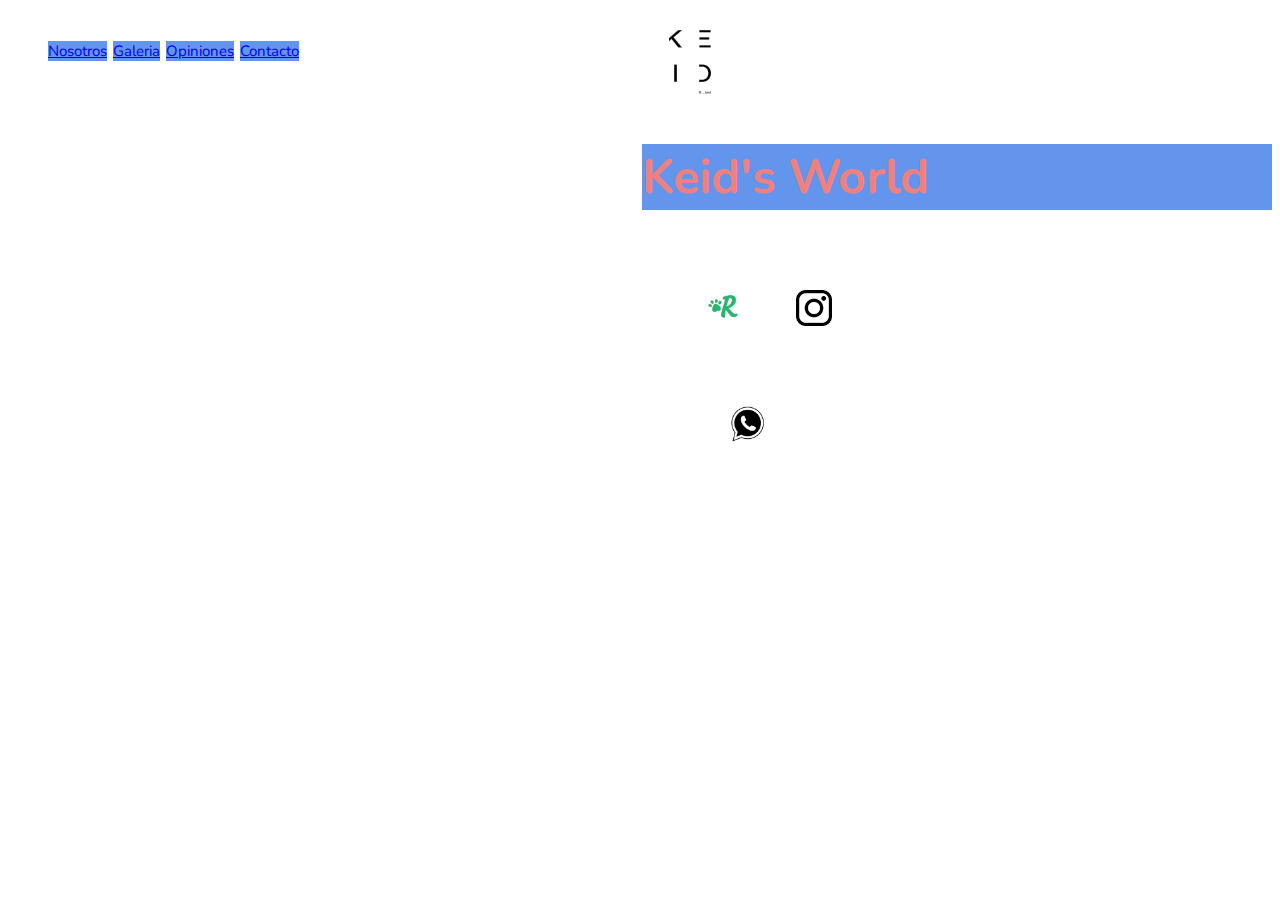
<file: index.html>
<!DOCTYPE html>
<html lang="en">
<head>
    <meta charset="UTF-8">
    <meta http-equiv="X-UA-Compatible" content="IE=edge">
    <meta name="viewport" content="width=device-width, initial-scale=1.0">
    <title>index</title>

<link rel="shortcut icon" href="multimedia/favicon-32x32.png" type="image/x-icon">
    
<link rel="stylesheet" href="css/estilo.css">

<link rel="preconnect" href="https://fonts.googleapis.com">
<link rel="preconnect" href="https://fonts.gstatic.com" crossorigin>
<link href="https://fonts.googleapis.com/css2?family=Nunito:wght@200;300;400;500;600;700&display=swap" rel="stylesheet">

</head>
<div class="displayindex">
<body>
    <header>
        <nav>
            <div class="menu">
            <ul>
                <li><a href="paginas/nosotros.html">Nosotros</a></li>
                <li><a href="paginas/galeria.html">Galeria</a></li>
                <li><a href="paginas/opiniones.html">Opiniones</a></li>
                <li><a href="paginas/contacto.html">Contacto</a></li>
            </ul>
            </div>
        </nav>
    </header> 
<div class="presentacion">
    <main>
        <div class="logo">
            <img src="./multimedia/kedilogo.jpg"> 
        </div>
        <div class="titulo">
           <h1>Keid's World</h1>
        </div>
    </main> </div>

    <section>
        
    </section>

        <footer>
            <ul>
        <div class="redesfooter">
         
            <a href="https://r.rover.com/kX75fu" target="_blank"><img src="./multimedia/roverlogo.png"></a>
       
            <a href="https://www.instagram.com/keidtown/" target="_blank"><img src="./multimedia/instalogo.png"></a>
              <div class="wpp">
            <a href="https://www.whatsapp.com/?lang=es" target="_blank"><img src="./multimedia/wpplogo.png"></a>
              </div>
        </div>    
        </ul>
        </footer>
</body>
</div>
</html>
</file>
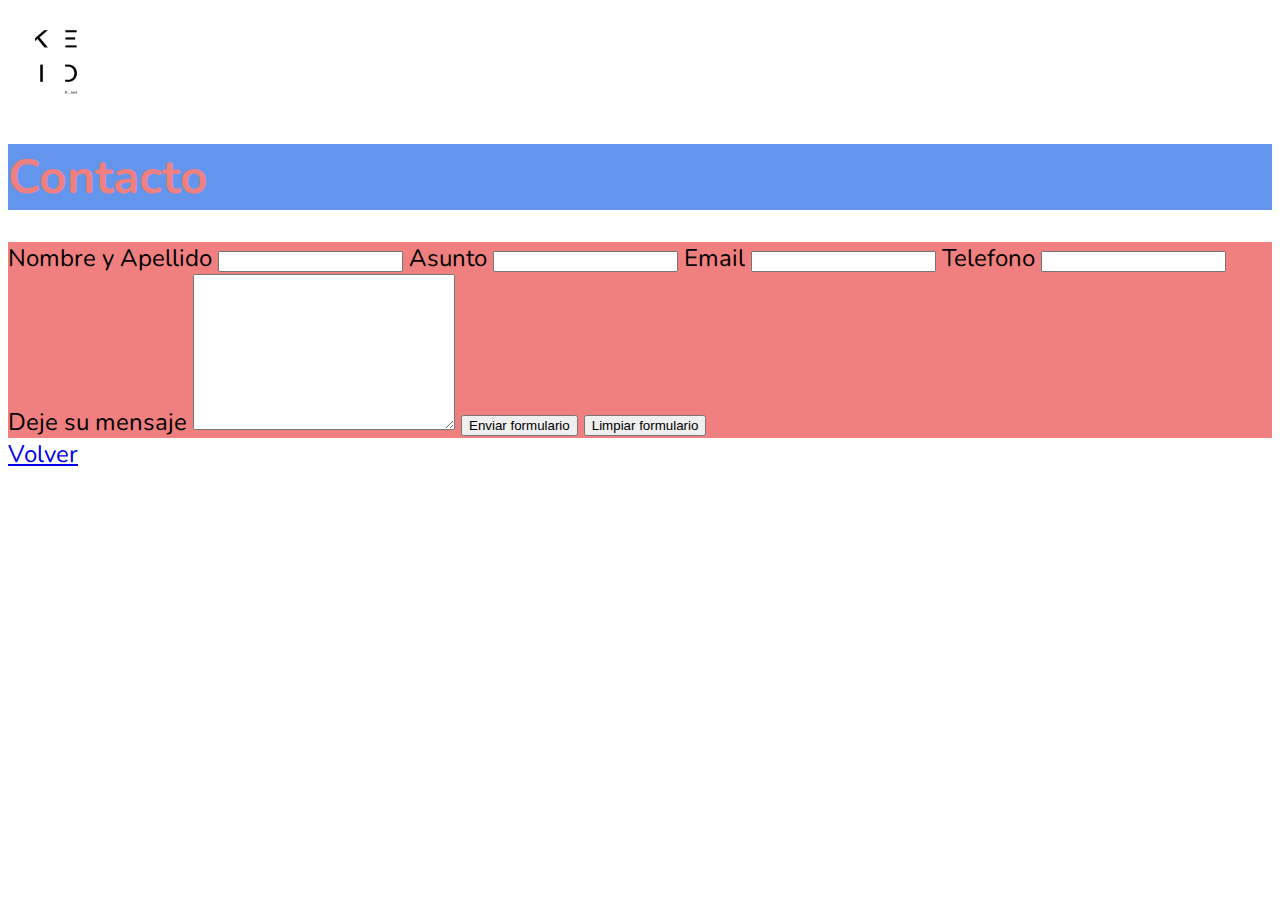
<file: paginas/contacto.html>
<!DOCTYPE html>
<html lang="en">
<head>
    <meta charset="UTF-8">
    <meta http-equiv="X-UA-Compatible" content="IE=edge">
    <meta name="viewport" content="width=device-width, initial-scale=1.0">
    <title>contacto</title>
    <link rel="shortcut icon" href="../multimedia/Ivi.png" type="image/x-icon">

<link rel="preconnect" href="https://fonts.googleapis.com">
<link rel="preconnect" href="https://fonts.gstatic.com" crossorigin>
<link href="https://fonts.googleapis.com/css2?family=Nunito:wght@200;300;400;500;600;700&display=swap" rel="stylesheet">

<link rel="stylesheet" href="../css/estilo.css">

</head>
<div class="presentacion">
<header class="titulo"> 
        <div class="logo">
                <img src="../multimedia/kedilogo.jpg"> 
            </div>
        <h1>Contacto</h1> 

</header></div>
<div>
<form class="tablaform">

<label for="nombre_apellido">Nombre y Apellido</label>

        <input type="text" name="nombre_apellido">
     
<label for="asunto">Asunto</label>

        <input type="text" name="asunto">
       
 <label for="email">Email</label>

        <input type="email" name="email">
       
<label for="telefono">Telefono</label>

        <input type="tel" name="telefono">
       
<label for="mensaje">Deje su mensaje</label>
       
        <textarea cols="30" rows="10" name="mensaje"></textarea>
      

        <input type="submit" value="Enviar formulario"/>
        <input type="reset" value="Limpiar formulario"/>

</form>
</div>
<footer class="footer">
       
        <a href="../index.html">Volver</a>
</footer>
</file>
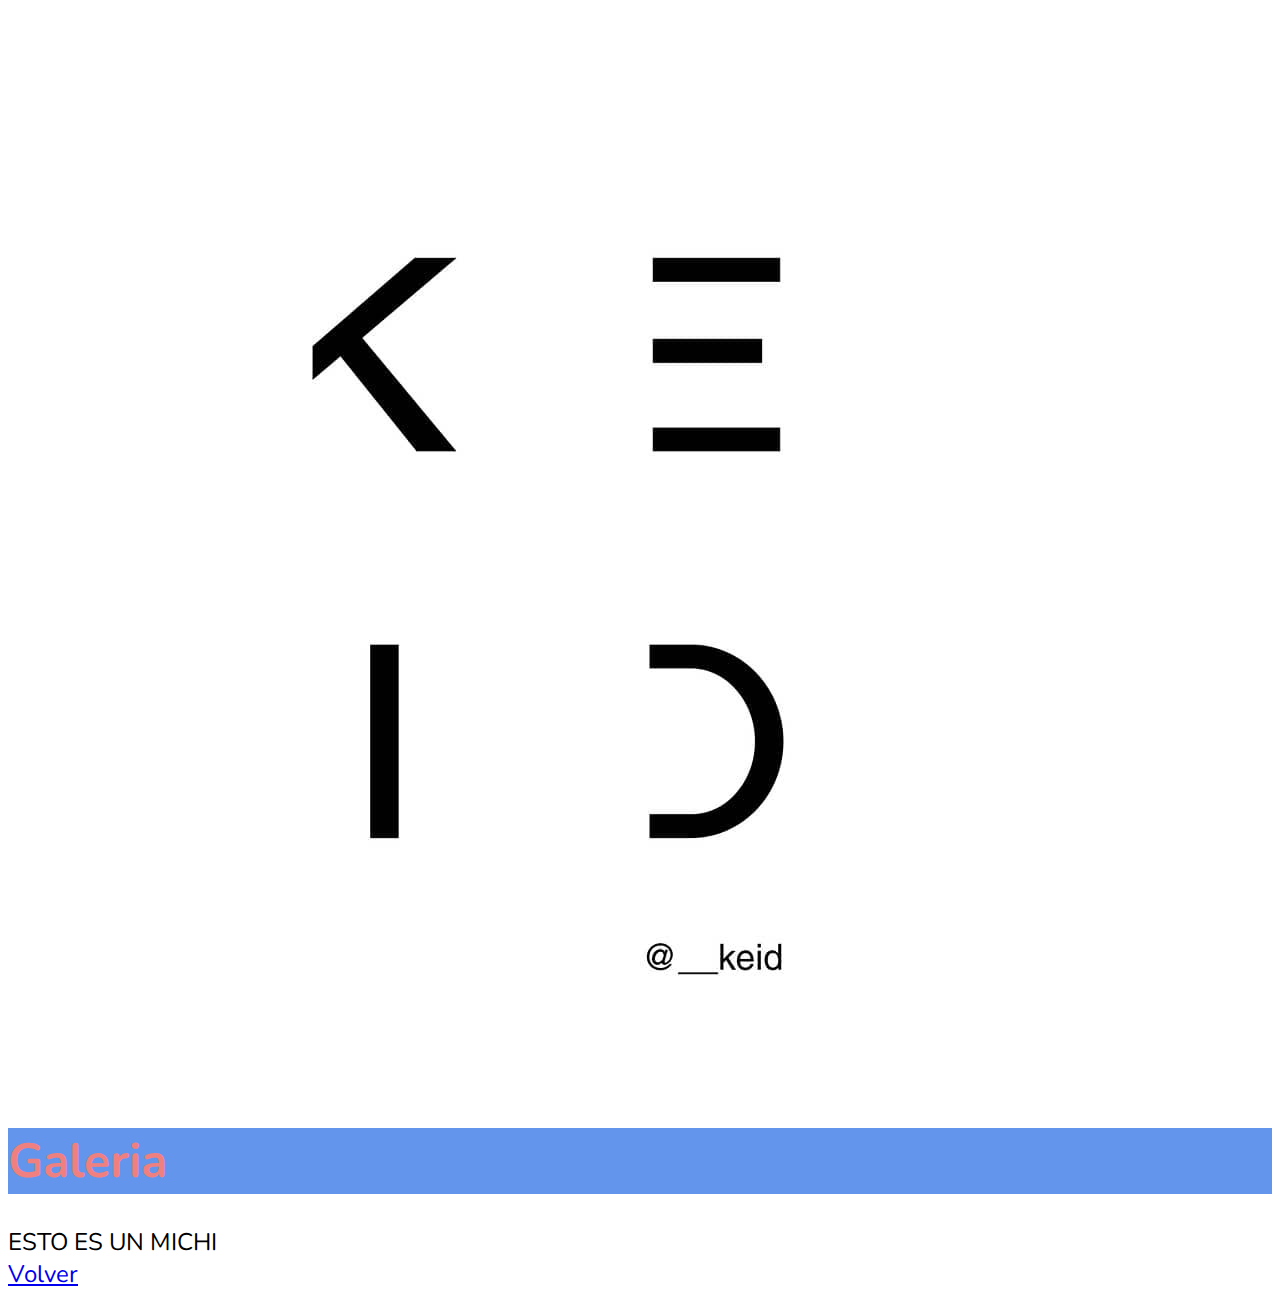
<file: paginas/galeria.html>
<!DOCTYPE html>
<html lang="en">
<head>
    <meta charset="UTF-8">
    <meta http-equiv="X-UA-Compatible" content="IE=edge">
    <meta name="viewport" content="width=device-width, initial-scale=1.0">
    <title>galeria</title>
    <link rel="shortcut icon" href="../multimedia/Ivi.png" type="image/x-icon">

    <link rel="preconnect" href="https://fonts.googleapis.com">
<link rel="preconnect" href="https://fonts.gstatic.com" crossorigin>
<link href="https://fonts.googleapis.com/css2?family=Nunito:wght@200;300;400;500;600;700&display=swap" rel="stylesheet">

<link rel="stylesheet" href="../css/estilo.css">

</head>
<header class="titulo">
    <div class="Logo">
        <img src="../multimedia/kedilogo.jpg"> 
    </div>
    <h1>Galeria</h1>    
</header>

<body class="Fondo">
ESTO ES UN MICHI
</body>
<footer>
    <a href="../index.html">Volver</a>
</footer>
</file>
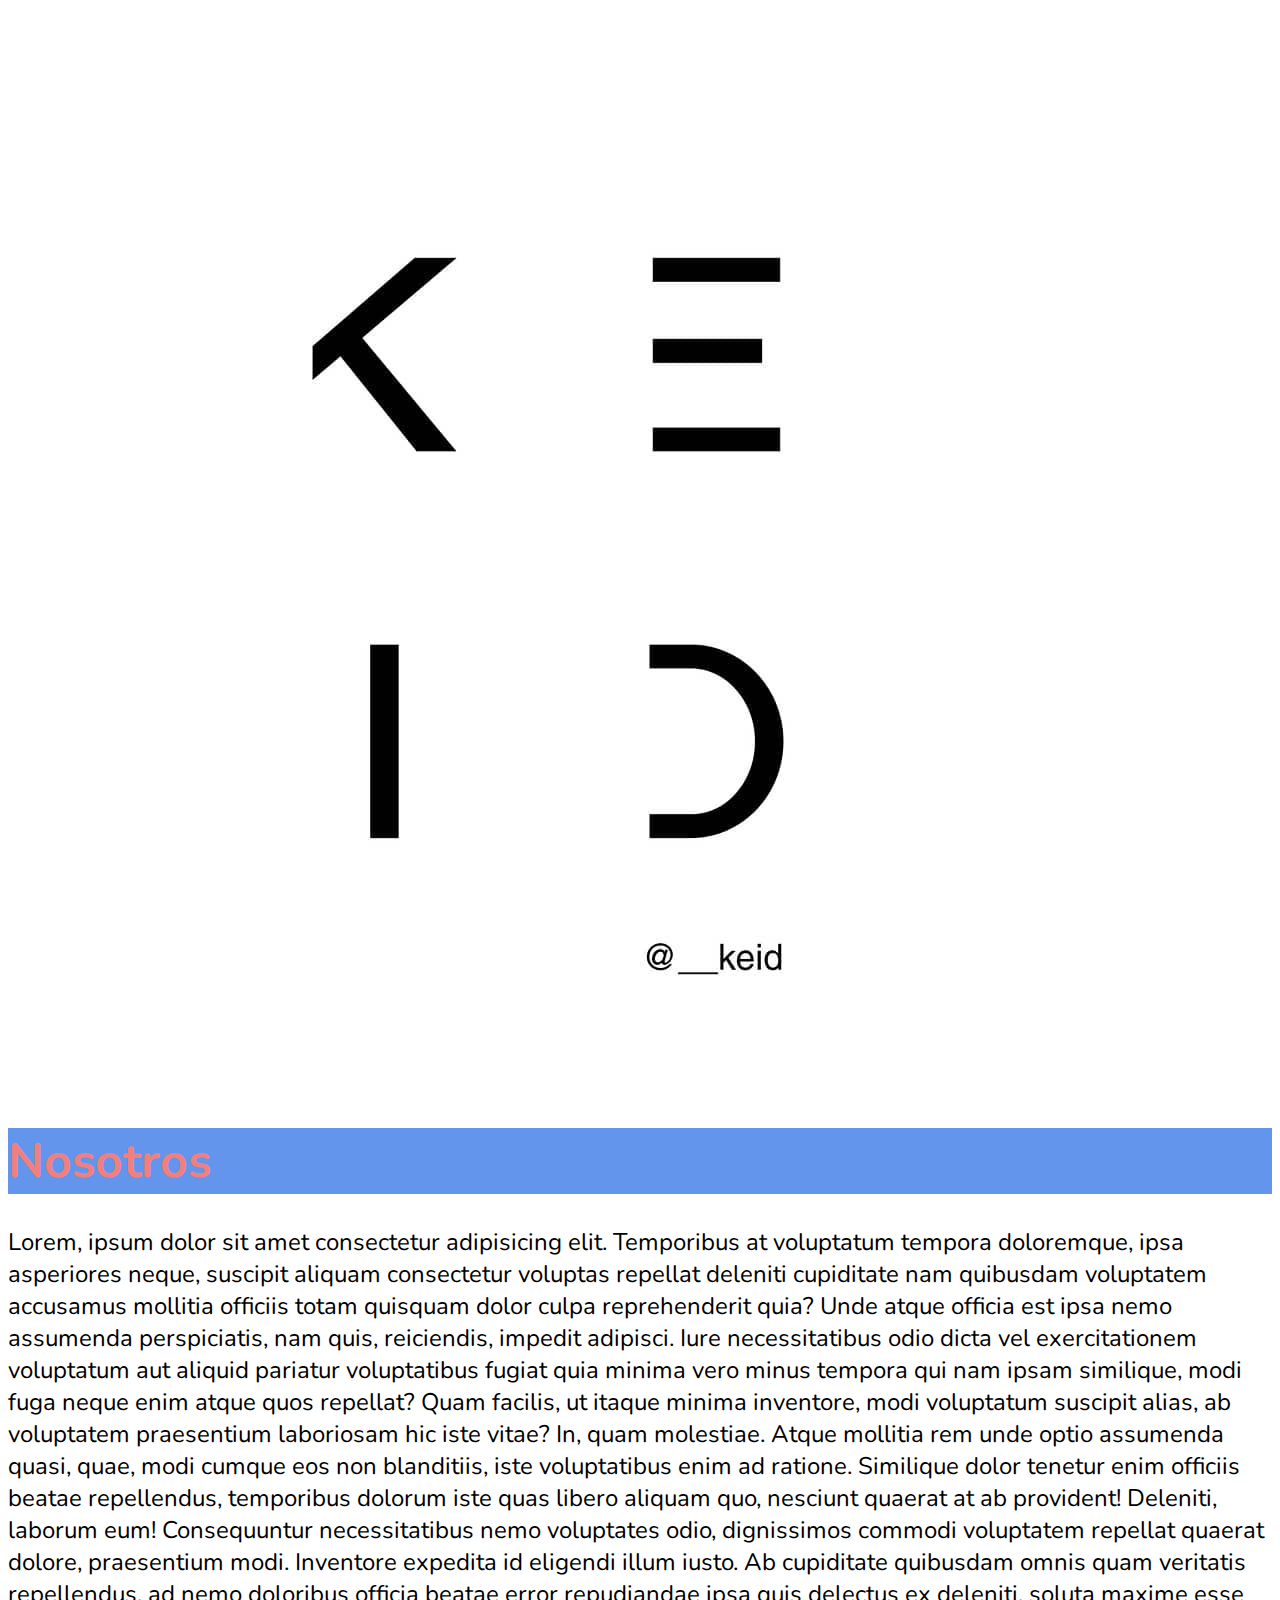
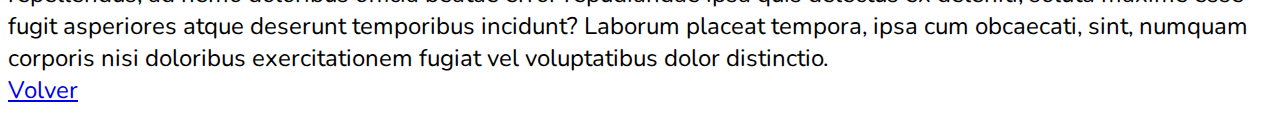
<file: paginas/nosotros.html>
<!DOCTYPE html>
<html lang="en">
<head>
    <meta charset="UTF-8">
    <meta http-equiv="X-UA-Compatible" content="IE=edge">
    <meta name="viewport" content="width=device-width, initial-scale=1.0">
    <title>nosotros</title>
    <link rel="shortcut icon" href="../multimedia/Ivi.png" type="image/x-icon">

    <link rel="preconnect" href="https://fonts.googleapis.com">
<link rel="preconnect" href="https://fonts.gstatic.com" crossorigin>
<link href="https://fonts.googleapis.com/css2?family=Nunito:wght@200;300;400;500;600;700&display=swap" rel="stylesheet">

<link rel="stylesheet" href="../css/estilo.css">

</head>
<header class="titulo">
    <div class="Logo">
        <img src="../multimedia/kedilogo.jpg"> 
    </div>
    <h1>Nosotros</h1>
</header>

<body>
 
Lorem, ipsum dolor sit amet consectetur adipisicing elit. Temporibus at voluptatum tempora doloremque, ipsa asperiores neque, suscipit aliquam consectetur voluptas repellat deleniti cupiditate nam quibusdam voluptatem accusamus mollitia officiis totam quisquam dolor culpa reprehenderit quia? Unde atque officia est ipsa nemo assumenda perspiciatis, nam quis, reiciendis, impedit adipisci. Iure necessitatibus odio dicta vel exercitationem voluptatum aut aliquid pariatur voluptatibus fugiat quia minima vero minus tempora qui nam ipsam similique, modi fuga neque enim atque quos repellat? Quam facilis, ut itaque minima inventore, modi voluptatum suscipit alias, ab voluptatem praesentium laboriosam hic iste vitae? In, quam molestiae. Atque mollitia rem unde optio assumenda quasi, quae, modi cumque eos non blanditiis, iste voluptatibus enim ad ratione. Similique dolor tenetur enim officiis beatae repellendus, temporibus dolorum iste quas libero aliquam quo, nesciunt quaerat at ab provident! Deleniti, laborum eum! Consequuntur necessitatibus nemo voluptates odio, dignissimos commodi voluptatem repellat quaerat dolore, praesentium modi. Inventore expedita id eligendi illum iusto. Ab cupiditate quibusdam omnis quam veritatis repellendus, ad nemo doloribus officia beatae error repudiandae ipsa quis delectus ex deleniti, soluta maxime esse fugit asperiores atque deserunt temporibus incidunt? Laborum placeat tempora, ipsa cum obcaecati, sint, numquam corporis nisi doloribus exercitationem fugiat vel voluptatibus dolor distinctio.

</body>

<footer>
    <a href="../index.html">Volver</a>
</footer>
</file>
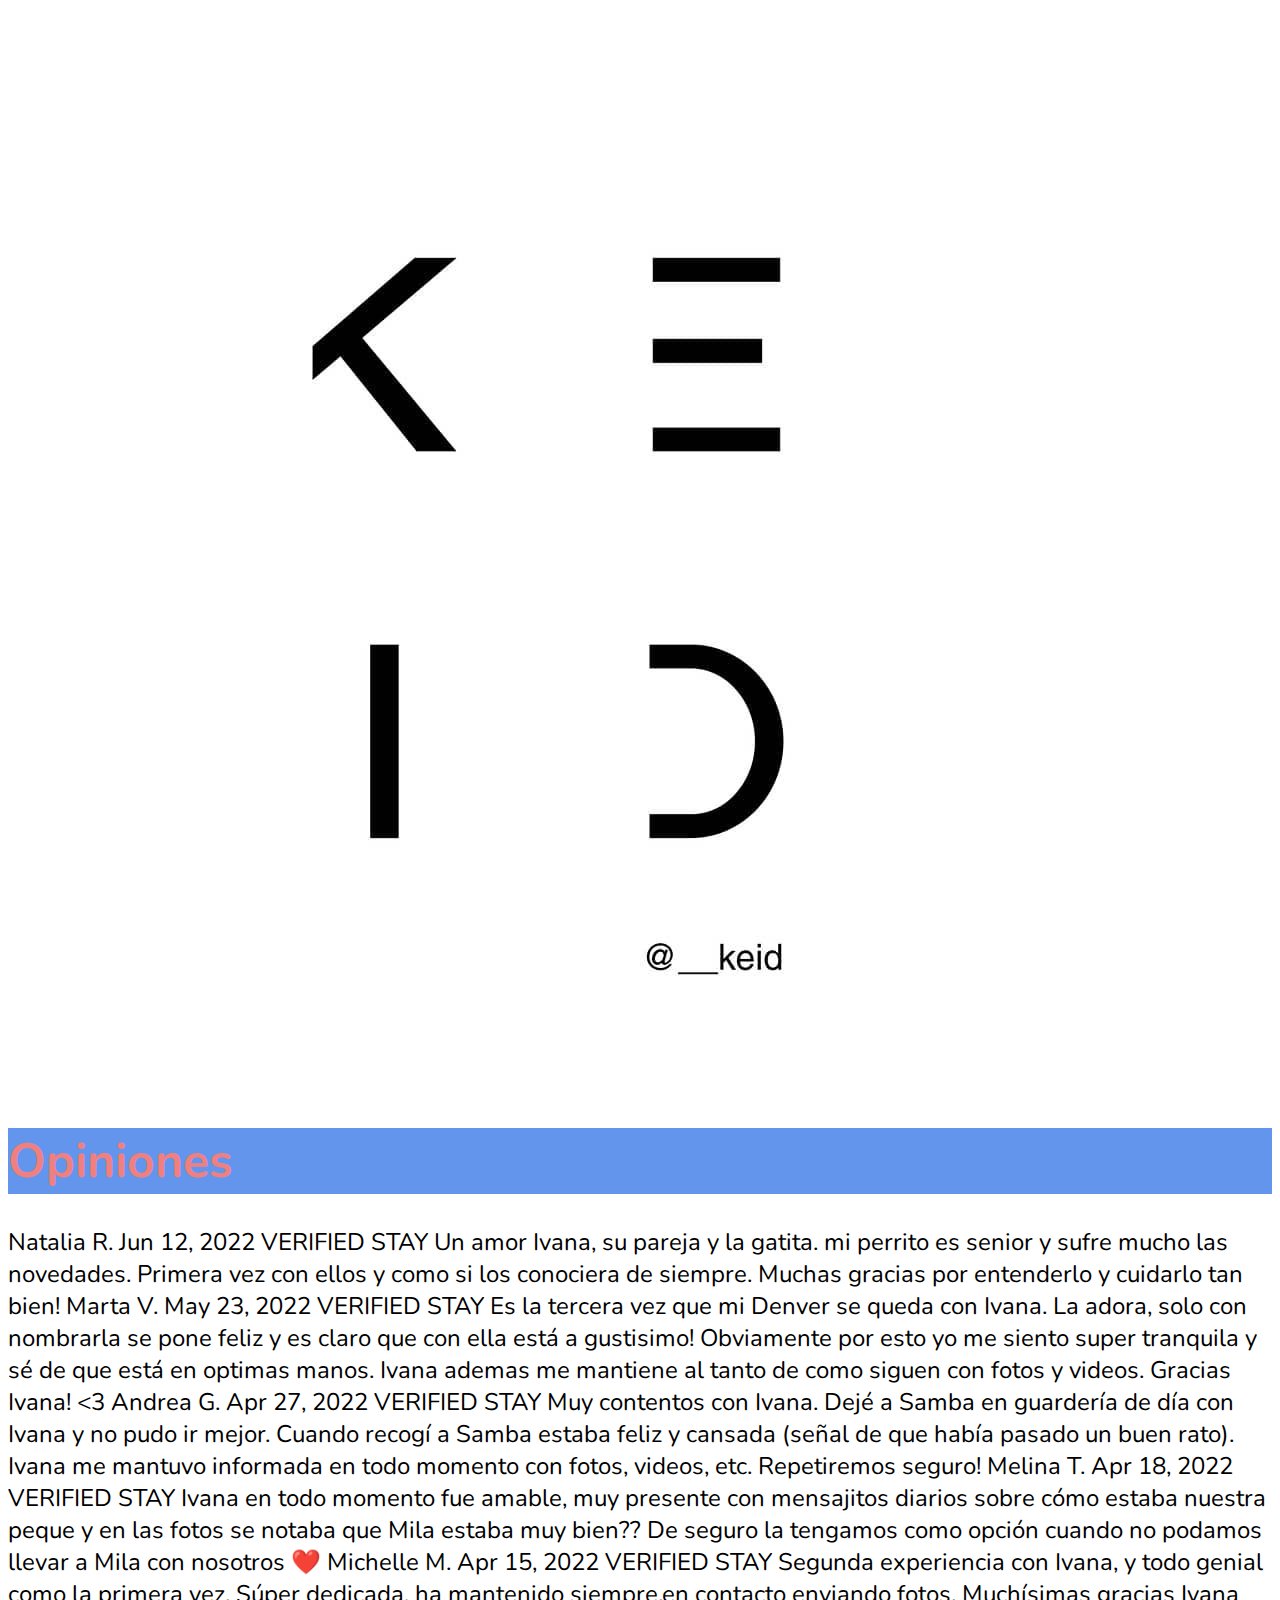
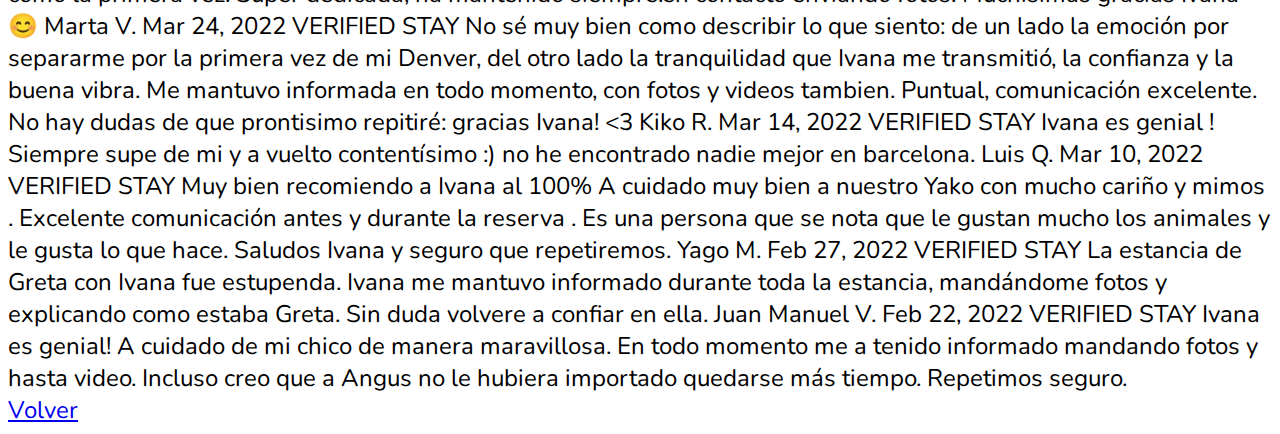
<file: paginas/opiniones.html>
<!DOCTYPE html>
<html lang="en">
<head>
    <meta charset="UTF-8">
    <meta http-equiv="X-UA-Compatible" content="IE=edge">
    <meta name="viewport" content="width=device-width, initial-scale=1.0">
    <title>opiniones</title>
    <link rel="shortcut icon" href="../multimedia/Ivi.png" type="image/x-icon">

    <link rel="preconnect" href="https://fonts.googleapis.com">
<link rel="preconnect" href="https://fonts.gstatic.com" crossorigin>
<link href="https://fonts.googleapis.com/css2?family=Nunito:wght@200;300;400;500;600;700&display=swap" rel="stylesheet">

<link rel="stylesheet" href="../css/estilo.css">

</head>
<header class="titulo">
    <div class="Logo">
        <img src="../multimedia/kedilogo.jpg"> 
    </div>
    <h1>Opiniones</h1>
</header>
<body>
    Natalia R.
Jun 12, 2022
VERIFIED STAY
Un amor Ivana, su pareja y la gatita. mi perrito es senior y sufre mucho las novedades. Primera vez con ellos y como si los conociera de siempre. Muchas gracias por entenderlo y cuidarlo tan bien!


Marta V.
May 23, 2022
VERIFIED STAY
Es la tercera vez que mi Denver se queda con Ivana. La adora, solo con nombrarla se pone feliz y es claro que con ella está a gustisimo! Obviamente por esto yo me siento super tranquila y sé de que está en optimas manos. Ivana ademas me mantiene al tanto de como siguen con fotos y videos. Gracias Ivana! <3


Andrea G.
Apr 27, 2022
VERIFIED STAY
Muy contentos con Ivana. Dejé a Samba en guardería de día con Ivana y no pudo ir mejor. Cuando recogí a Samba estaba feliz y cansada (señal de que había pasado un buen rato). Ivana me mantuvo informada en todo momento con fotos, videos, etc. Repetiremos seguro!


Melina T.
Apr 18, 2022
VERIFIED STAY
Ivana en todo momento fue amable, muy presente con mensajitos diarios sobre cómo estaba nuestra peque y en las fotos se notaba que Mila estaba muy bien??
De seguro la tengamos como opción cuando no podamos llevar a Mila con nosotros ❤️


Michelle M.
Apr 15, 2022
VERIFIED STAY
Segunda experiencia con Ivana, y todo genial como la primera vez. Súper dedicada, ha mantenido siempre.en contacto enviando fotos. Muchísimas gracias Ivana 😊


Marta V.
Mar 24, 2022
VERIFIED STAY
No sé muy bien como describir lo que siento: de un lado la emoción por separarme por la primera vez de mi Denver, del otro lado la tranquilidad que Ivana me transmitió, la confianza y la buena vibra.
Me mantuvo informada en todo momento, con fotos y videos tambien. Puntual, comunicación excelente. No hay dudas de que prontisimo repitiré: gracias Ivana! <3


Kiko R.
Mar 14, 2022
VERIFIED STAY
Ivana es genial ! Siempre supe de mi y a vuelto contentísimo :) no he encontrado nadie mejor en barcelona.


Luis Q.
Mar 10, 2022
VERIFIED STAY
Muy bien recomiendo a Ivana al 100%
A cuidado muy bien a nuestro Yako con mucho cariño y mimos .
Excelente comunicación antes y durante la reserva .
Es una persona que se nota que le gustan mucho los animales y le gusta lo que hace.
Saludos Ivana y seguro que repetiremos.


Yago M.
Feb 27, 2022
VERIFIED STAY
La estancia de Greta con Ivana fue estupenda. Ivana me mantuvo informado durante toda la estancia, mandándome fotos y explicando como estaba Greta.
Sin duda volvere a confiar en ella.


Juan Manuel V.
Feb 22, 2022
VERIFIED STAY
Ivana es genial! A cuidado de mi chico de manera maravillosa. En todo momento me a tenido informado mandando fotos y hasta video. Incluso creo que a Angus no le hubiera importado quedarse más tiempo.
Repetimos seguro.
</body>

<footer>
    <a href="../index.html">Volver</a>
</footer>
</file>
<file: css/estilo.css>
html{
    font-size: 1.5rem;
}

body{
    font-family: 'Nunito', sans-serif;
}

form {
    font-family: 'Nunito', sans-serif;
  
}


h1{
    font-size: 2rem;
    font-family: 'Nunito', sans-serif;
    }

    
.displaycontact{
    display:grid;
    grid-template-columns: 2fr, 0.5fr;
    grid-template-rows: 1fr, 3fr, 2fr,;
    grid-template-areas: 
    "logo titulo"
    "tablaform tablaform"
    "footer footer"
    ;
}

.footer {
    grid-area: footer;
}

.presentacion img h1{
display: flexbox;
flex-direction: row;
flex-flow: wrap;

}

.tablaform {
    background-color: lightcoral;
    grid-area: tablaform;
}


.fondo {
background-image: url(https://i.pinimg.com/originals/8e/60/39/8e6039a4c9cb6553c2bfcdb042ce8f21.jpg);
}


.ul{
    margin: 50px;
}



.displayindex{
    display:grid;
    grid-template-columns: 2fr, 2fr;
    grid-template-rows: 0.5fr, 1fr, 2fr, 0.5fr;
    grid-template-areas:
    ". menu"
    "logo titulo"
    "imagen imagen"
    "footer wpp";

}

.menu ul li{
    font-size: 15px; 
    background-color: cornflowerblue;
    color: lightcoral;
    justify-content: right;
    grid-area: menu;
    list-style-type: none;
    display: inline;
    
}

.logo img{
    width: 4rem;
    height: 4rem;
    align-self: left;
    width:fit-content;
    grid-area: logo;
    
}

.titulo h1{
    background-color: cornflowerblue;
    color: lightcoral;
    grid-area: titulo;
}

.imagen img{
    grid-area: imagen;
}

.redesfooter img{
    width: 1.5rem;
    margin: 0.5rem;
    padding: 0.5rem;
    grid-area: footer;
}

.wpp {
    justify-content: flex-end;
    width: 1.5rem;
    margin: 0.5rem;
    padding: 0.5rem;
    grid-area: wpp;
}
</file>
